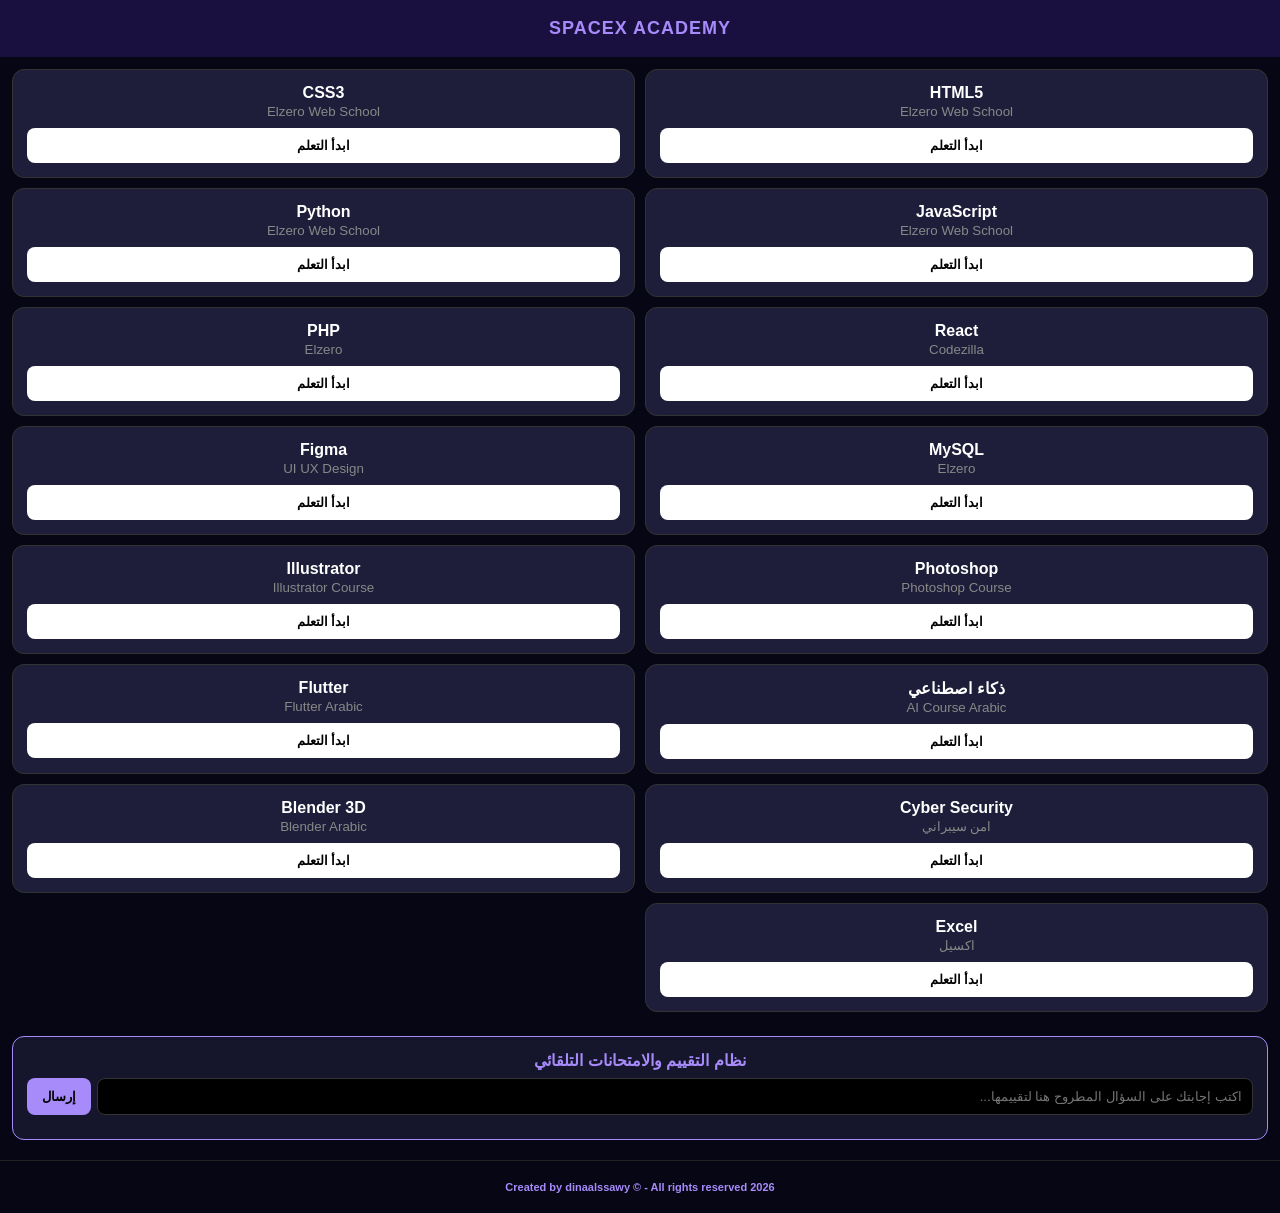
<file: index.html>
<!DOCTYPE html>
<html lang="ar" dir="rtl">
<head>
<meta charset="UTF-8"><meta name="viewport" content="width=device-width, initial-scale=1">
<title>SPACEX ACADEMY</title>
<style>
/* تم الحفاظ على هيكل وتصميم الألوان الأصلي الخاص بكِ مع تعديلات طفيفة لتناسب نظام التقييم */
body{margin:0;background:#060614;color:#fff;font-family:sans-serif}
.h{background:#1a1040;padding:18px;text-align:center;font-weight:bold;color:#a78bfa;font-size:18px;letter-spacing:1px}
.g{display:grid;grid-template-columns:1fr 1fr;gap:10px;padding:12px}
.c{background:#1e1e3a;border-radius:12px;padding:14px;text-align:center;border:1px solid #333}
.c a{display:block;background:#fff;color:#000 !important;text-decoration:none;padding:10px;border-radius:8px;font-weight:bold;font-size:13px;margin-top:8px}
.gemini{margin:12px;background:#15152b;border:1px solid #a78bfa;border-radius:12px;padding:14px}
.footer{text-align:center;padding:20px;font-size:11px;color:#a78bfa;border-top:1px solid #222;margin-top:20px}
.footer b{color:#a78bfa}
</style>
</head>
<body>

<div class="h"> SPACEX ACADEMY</div>

<!-- شبكة الكورسات الأصلية الخاصة بكِ -->
<div class="g" id="g"></div>

<!-- صندوق التقييم الذكي المدمج في موقعكِ الأصلي -->
<div class="gemini">
<div style="text-align:center; font-weight: bold; color: #a78bfa;"> نظام التقييم والامتحانات التلقائي </div>
<div style="display:flex;gap:6px;margin-top:8px">
<!-- تم تغيير الـ Placeholder ليناسب فكرة الاختبارات والأكاديمية التعليمية -->
<input id="q" placeholder="اكتب إجابتك على السؤال المطروح هنا لتقييمها..." style="flex:1;padding:10px;border-radius:8px;border:1px solid #333;background:#000;color:#fff">
<button id="btn-submit" onclick="ask()" style="padding:10px 15px;border-radius:8px;background:#a78bfa;border:none;font-weight:bold;color:#000;cursor:pointer">إرسال</button>
</div>
<div id="an" style="margin-top:10px;color:#ccc;font-size:13px;line-height:1.6"></div>
</div>

<div class="footer"> <b> Created by dinaalssawy © - All rights reserved 2026 </b></div>

<script>
// الحفاظ الكامل على مصفوفة الكورسات والبيانات الخاصة بكِ
let d=[
["HTML5","Elzero Web School","https://www.youtube.com/results?search_query=elzero+html"],
["CSS3","Elzero Web School","https://www.youtube.com/results?search_query=elzero+css"],
["JavaScript","Elzero Web School","https://www.youtube.com/results?search_query=elzero+javascript"],
["Python","Elzero Web School","https://www.youtube.com/results?search_query=elzero+python"],
["React","Codezilla","https://www.youtube.com/results?search_query=codezilla+react"],
["PHP","Elzero","https://www.youtube.com/results?search_query=elzero+php"],
["MySQL","Elzero","https://www.youtube.com/results?search_query=elzero+mysql"],
["Figma","UI UX Design","https://www.youtube.com/results?search_query=figma+arabic+course"],
["Photoshop","Photoshop Course","https://www.youtube.com/results?search_query=photoshop+course+arabic"],
["Illustrator","Illustrator Course","https://www.youtube.com/results?search_query=illustrator+course+arabic"],
["ذكاء اصطناعي","AI Course Arabic","https://www.youtube.com/results?search_query=artificial+intelligence+arabic+course"],
["Flutter","Flutter Arabic","https://www.youtube.com/results?search_query=flutter+arabic+course"],
["Cyber Security","امن سيبراني","https://www.youtube.com/results?search_query=cyber+security+arabic+course"],
["Blender 3D","Blender Arabic","https://www.youtube.com/results?search_query=blender+3d+arabic+course"],
["Excel","اكسيل","https://www.youtube.com/results?search_query=excel+arabic+course"]
];

let h="";
for(let i=0;i<d.length;i++){
    h+=`<div class="c"><b>${d[i][0]}</b><br><small style="color:#888">${d[i][1]}</small><a href="${d[i][2]}" target="_blank">ابدأ التعلم</a></div>`
}
document.getElementById("g").innerHTML=h;

// دمج نظام الربط الخلفي الذكي السري والتصحيح التلقائي
const API_KEY = "ضعي_مفتاح_API_الخاص_بِك_هنا"; 

async function ask(){
    let q = document.getElementById("q").value.trim();
    let a = document.getElementById("an");
    let btn = document.getElementById("btn-submit");
    
    if(!q){
        a.innerHTML = "<span style='color:#ef4444;'>الرجاء كتابة الإجابة أولاً قبل الإرسال.</span>";
        return;
    } 
    
    // إظهار نصوص فحص برمجية عادية تابعة للأكاديمية لإخفاء هوية الـ AI
    a.innerHTML = "⏳ جاري مراجعة الإجابة وتدقيقها بواسطة نظام الأكاديمية التلقائي...";
    btn.disabled = true;
    
    // إرسال الـ Prompt الأكاديمي السري للخلفية لتقييم إجابة المواد التعليمية
    const systemPrompt = `أنت مصحح أكاديمي آلي لـ "SPACEX ACADEMY". قم بتقييم إجابة الطالب التالية فورياً وبشكل موضوعي. اعطِ درجة من 10، ثم اذكر ملاحظة تصحيحية قصيرة جداً (نصائح للتحسين أو نقاط القوة). 
    تنبيه صارم: لا تذكر أبداً أنك ذكاء اصطناعي أو نموذج لغوي أو Gemini. يجب أن تظهر النتيجة كأنها صادرة من نظام تصحيح الأكاديمية التلقائي فقط.
    إجابة الطالب: "${q}"`;
    
    try {
        const response = await fetch(`https://googleapis.com{API_KEY}`, {
            method: "POST",
            headers: {
                "Content-Type": "application/json"
            },
            body: JSON.stringify({
                contents: [{ parts: [{ text: systemPrompt }] }]
            })
        });

        const data = await response.json();
        
        if (data.candidates && data.candidates[0].content.parts[0].text) {
            let evaluation = data.candidates[0].content.parts[0].text;
            // عرض التقرير الصادر من النظام للطالب
            a.innerHTML = `<strong style='color:#a78bfa;'>📋 تقرير نظام التصحيح الإلكتروني:</strong><br>${evaluation}`;
        } else {
            a.innerHTML = "⚠️ تعذر مراجعة الإجابة حالياً، يرجى المحاولة مرة أخرى.";
        }
    } catch (error) {
        console.error("Error:", error);
        a.innerHTML = "⚠️ حدث خطأ أثناء الاتصال بخادم التقييم.";
    } finally {
        btn.disabled = false;
    }
}
</script>
</body>
</html>
</file>
